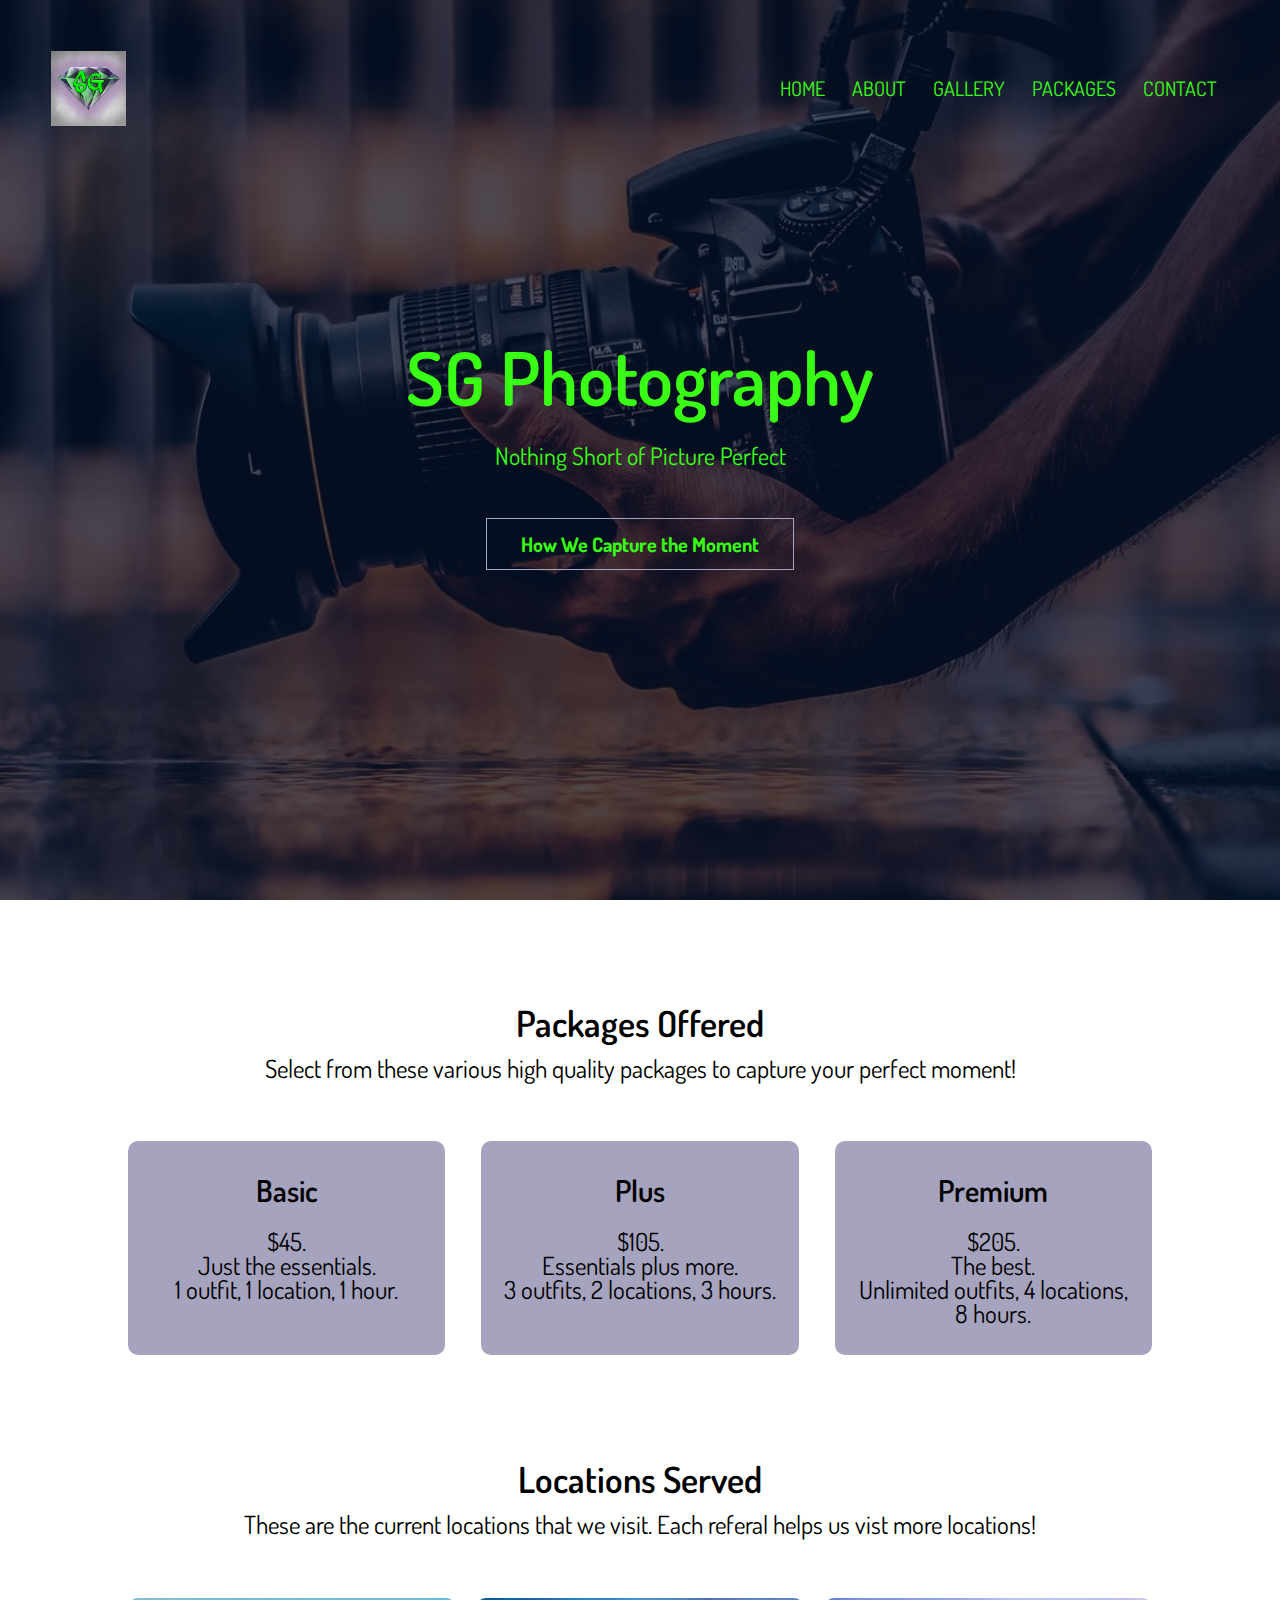
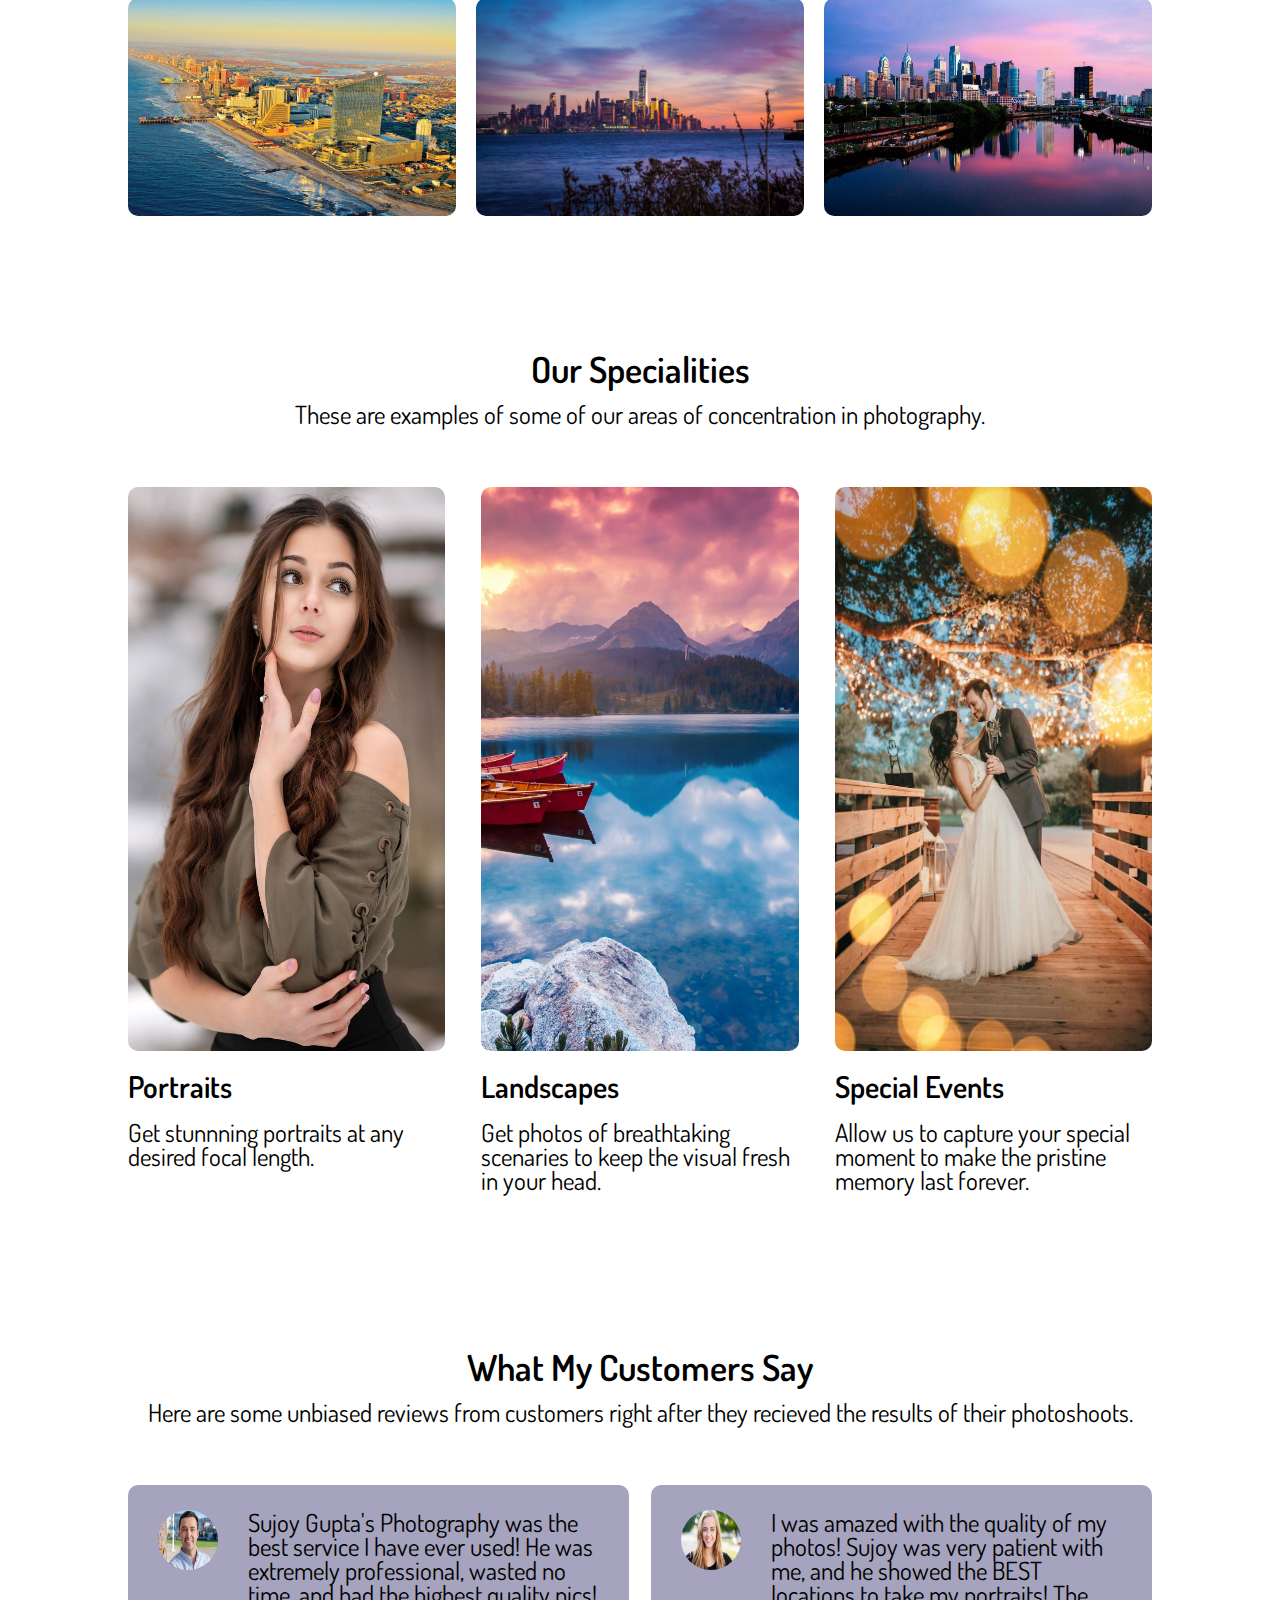
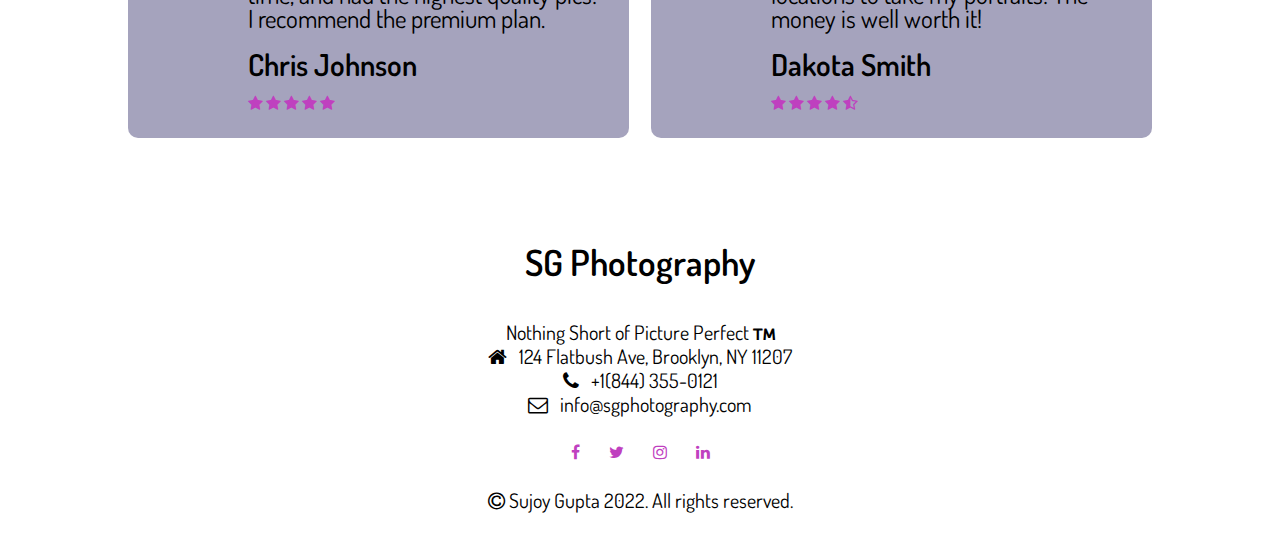
<file: index.html>
<!DOCTYPE html>
<html>
<head>
  <meta name="viewport" content="with=device-width, initial-scale=1.0">
  <title>SG PHOTOGRAPHY - HOME</title>
  <link rel="stylesheet" href="main.css">
  <link rel="preconnect" href="https://fonts.googleapis.com">
<link rel="preconnect" href="https://fonts.gstatic.com" crossorigin>
<link href="https://fonts.googleapis.com/css2?family=Dosis:wght@400;600&display=swap" rel="stylesheet">
<link rel="stylesheet" href="https://stackpath.bootstrapcdn.com/font-awesome/4.7.0/css/font-awesome.min.css">
</head>
<body>
    <section class="header">
    <nav>
      <a href="index.html"><img src="images/logo.jpg"></a>
      <div class="nav-links" id="navLinks">
      <i class="fa fa-times" onclick="hideMenu()"></i>
        <ul>
          <li><a href="index.html">HOME</a></li>
          <li><a href="about.html">ABOUT</a></li>
          <li><a href="gallery.html">GALLERY</a></li>
          <li><a href="packages.html">PACKAGES</a></li>
          <li><a href="contact.html">CONTACT</a></li>
        </ul>
      </div>
      <i class="fa fa-bars" onclick="showMenu()"></i>

    </nav>

 <div class="text-box">
     <h1>
    SG Photography
     </h1>
     <p>
     Nothing Short of Picture Perfect
     </p>
     <a href="about.html" class="hero-btn"><b>How We Capture the Moment</b></a>

 </div>

    </section>

<!---- PACKAGES---->

<section class="packages">
  <h1>Packages Offered</h1>
  <p>Select from these various high quality packages to capture your perfect moment!</p>

  <div class="row">
    <div class="packages-col">
      <h3>Basic</h3>
      <p> $45.<br>Just the essentials.<br>1 outfit, 1 location, 1 hour.</p>
    </div>
    <div class="packages-col">
      <h3>Plus</h3>
      <p> $105.<br>Essentials plus more.<br>3 outfits, 2 locations, 3 hours.</p>
    </div>
    <div class="packages-col">
      <h3>Premium</h3>
      <p> $205.<br>The best.<br>Unlimited outfits, 4 locations, 8 hours.</p>
    </div>
  </div>
</section>

<!---- locations---->

<section class="locations">
    <h1>Locations Served</h1>
    <p>These are the current locations that we visit. Each referal helps us vist more locations!</p>

    <div class="row">
      <div class="locations-col">
        <img src="images/acnj.jpg">
        <div class="layer">
          <h3>NEW JERSEY</h3>
        </div>
      </div>
      <div class="locations-col">
        <img src="images/ny.jpg">
        <div class="layer">
          <h3>NEW YORK</h3>
        </div>
      </div>  <div class="locations-col">
          <img src="images/pa.jpg">
          <div class="layer">
            <h3>PENNSYLVANIA</h3>
          </div>
        </div>
    </div>
</section>

<!---- SPECIALITIES---->

<section class="specialities">
    <h1>Our Specialities</h1>
    <p>These are examples of some of our areas of concentration in photography.</p>

    <div class="row">
      <div class="specialities-col">
          <img src="images/portrait.jpg">
          <h3>Portraits</h3>
          <p>Get stunnning portraits at any desired focal length.</p>
      </div>
        <div class="specialities-col">
            <img src="images/landscape.jpg">
            <h3>Landscapes</h3>
            <p>Get photos of breathtaking scenaries to keep the visual fresh in your head.</p>
        </div>
          <div class="specialities-col">
              <img src="images/wedding.jpg">
              <h3>Special Events</h3>
              <p>Allow us to capture your special moment to make the pristine memory last forever.</p>
          </div>
    </div>
</section>

<!---- Testimonials---->
<section class="testimonials">
    <h1>What My Customers Say</h1>
    <p>Here are some unbiased reviews from customers right after they recieved the results of their photoshoots.</p>

    <div class="row">
        <div class="testimonial-col">
            <img src="images/chris.jpg">
            <div>
                <p>Sujoy Gupta's Photography was the best service I have ever used! He was extremely professional, wasted no time, and had the highest quality pics! I recommend the premium plan.</p>
                <h3>Chris Johnson</h3>
                <i class="fa fa-star"></i>
                <i class="fa fa-star"></i>
                <i class="fa fa-star"></i>
                <i class="fa fa-star"></i>
                <i class="fa fa-star"></i>
            </div>
        </div>
        <div class="testimonial-col">
              <img src="images/dakota.jpg">
              <div>
                  <p>I was amazed with the quality of my photos! Sujoy was very patient with me, and he showed the BEST locations to take my portraits! The money is well worth it!</p>
                  <h3>Dakota Smith</h3>
                  <i class="fa fa-star"></i>
                  <i class="fa fa-star"></i>
                  <i class="fa fa-star"></i>
                  <i class="fa fa-star"></i>
                  <i class="fa fa-star-half-o"></i>
              </div>
          </div>

    </div>
</section>

<!---- Footer---->
<section class="footer">
  <h4>SG Photography</h4>
  <p>Nothing Short of Picture Perfect <i class="fa fa-trademark"></i><br><i class="fa fa-home"></i> &nbsp 124 Flatbush Ave, Brooklyn, NY 11207<br><i class="fa fa-phone"></i> &nbsp +1(844) 355-0121<br><i class="fa fa-envelope-o"></i> &nbsp info@sgphotography.com</p>
  <div class="icons">
    <i class="fa fa-facebook"></i>
    <i class="fa fa-twitter"></i>
    <i class="fa fa-instagram"></i>
    <i class="fa fa-linkedin"></i>
  </div>
  <p><i class="fa fa-copyright"></i> Sujoy Gupta 2022. All rights reserved.</p>
</section>

<!------ JavaScript for Toggle Menu------>
    <script>

    var navLinks = document.getElementById("navLinks");
    function showMenu(){
    	navLinks.style.right = "0";
    }
    function hideMenu(){
    	navLinks.style.right = "-200px";
    }

    </script>


</body>
</html>
</file>
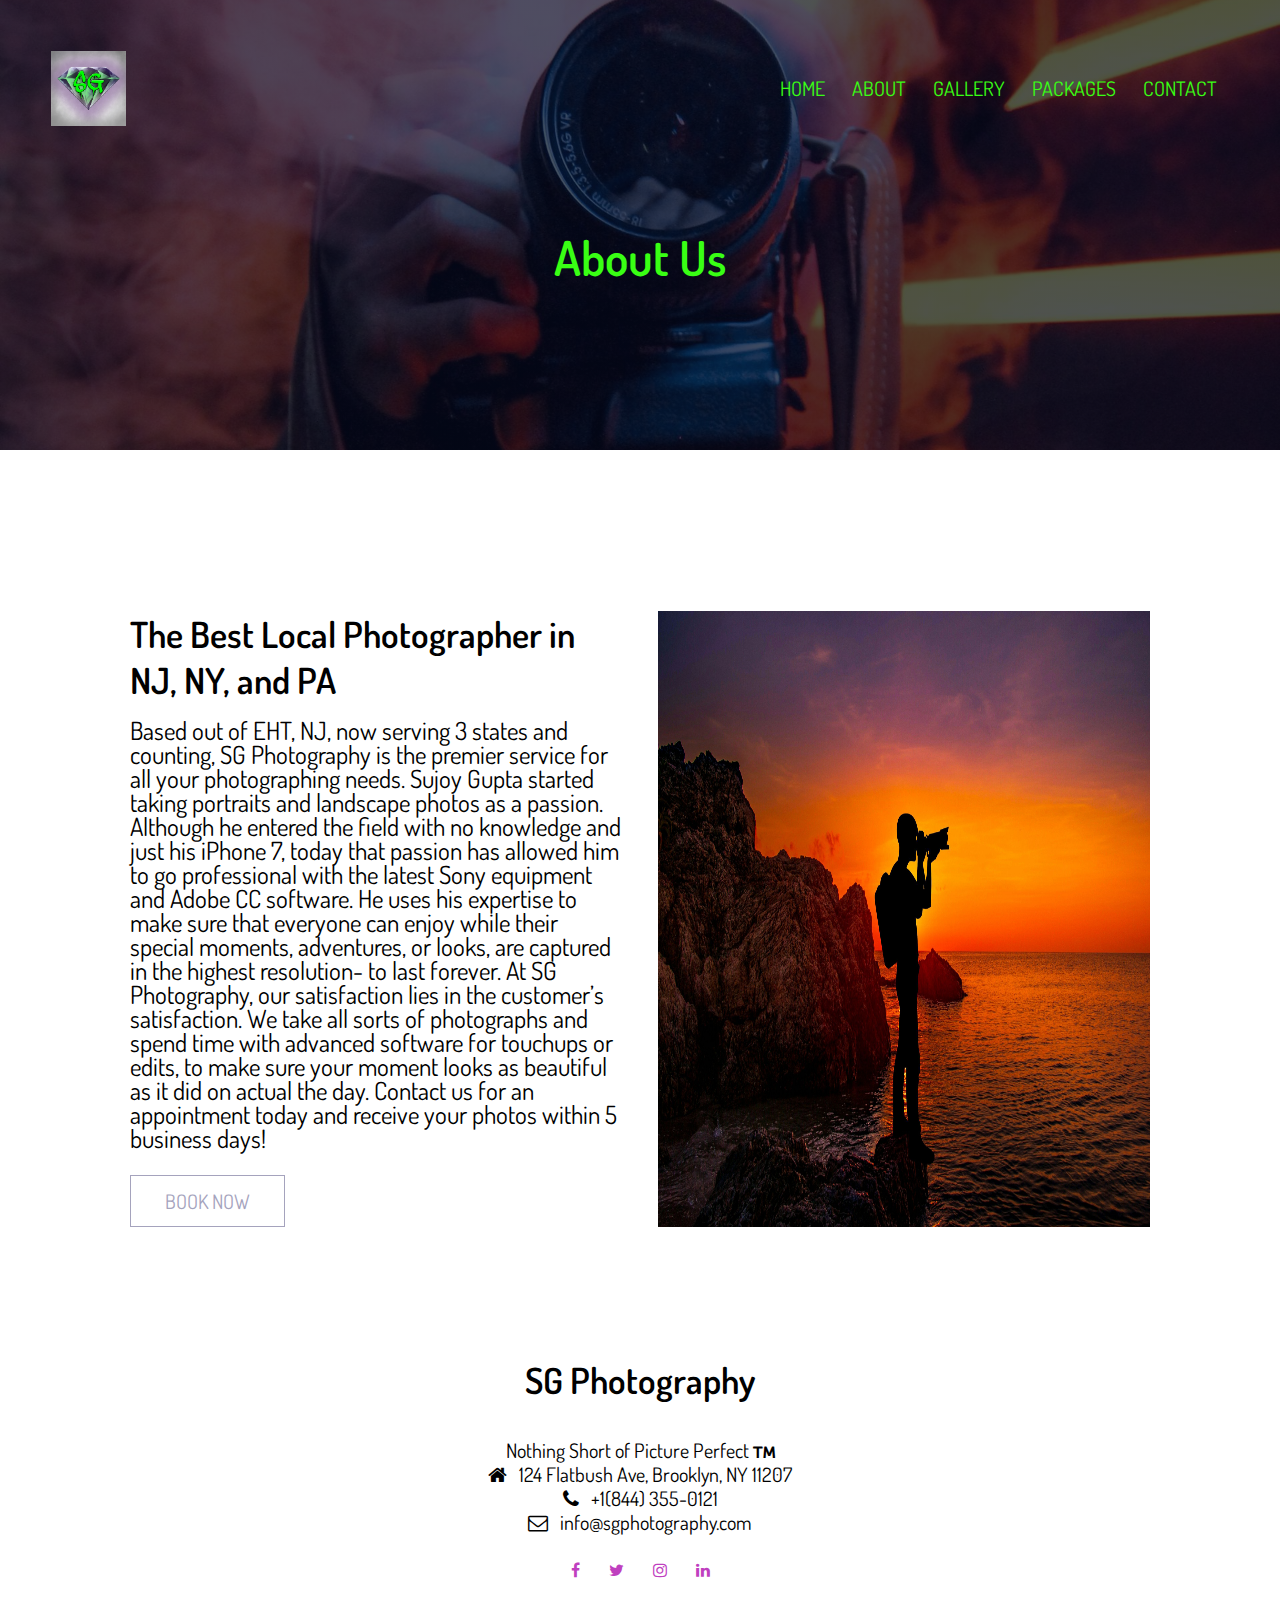
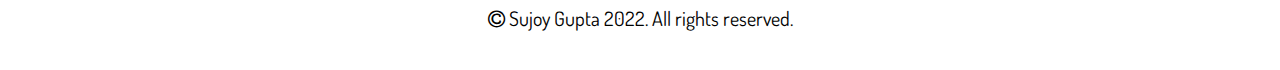
<file: about.html>
<!DOCTYPE html>
<html>
<head>
  <meta name="viewport" content="with=device-width, initial-scale=1.0">
  <title>SG PHOTOGRAPHY - ABOUT</title>
  <link rel="stylesheet" href="main.css">
  <link rel="preconnect" href="https://fonts.googleapis.com">
<link rel="preconnect" href="https://fonts.gstatic.com" crossorigin>
<link href="https://fonts.googleapis.com/css2?family=Dosis:wght@400;600&display=swap" rel="stylesheet">
<link rel="stylesheet" href="https://stackpath.bootstrapcdn.com/font-awesome/4.7.0/css/font-awesome.min.css">
</head>
<body>
    <section class="sub-header">
    <nav>
      <a href="index.html"><img src="images/logo.jpg"></a>
      <div class="nav-links" id="navLinks">
      <i class="fa fa-times" onclick="hideMenu()"></i>
        <ul>
          <li><a href="index.html">HOME</a></li>
          <li><a href="about.html">ABOUT</a></li>
          <li><a href="gallery.html">GALLERY</a></li>
          <li><a href="packages.html">PACKAGES</a></li>
          <li><a href="contact.html">CONTACT</a></li>
        </ul>
      </div>
      <i class="fa fa-bars" onclick="showMenu()"></i>

    </nav>
    <h1>About Us</h1>
    </section>

<!---about content--->

<section class="about">

    <div class="row">
        <div class="about-col">
            <h1>The Best Local Photographer in NJ, NY, and PA</h1>
            <p>Based out of EHT, NJ, now serving 3 states and counting, SG Photography is the premier service for all your photographing needs. Sujoy Gupta started taking portraits and landscape photos as a passion. Although he entered the field with no knowledge and just his iPhone 7, today that passion has allowed him to go professional with the latest Sony equipment and Adobe CC software. He uses his expertise to make sure that everyone can enjoy while their special moments, adventures, or looks, are captured in the highest resolution- to last forever. At SG Photography, our satisfaction lies in the customer’s satisfaction. We take all sorts of photographs and spend time with advanced software for touchups or edits, to make sure your moment looks as beautiful as it did on actual the day. Contact us for an appointment today and receive your photos within 5 business days! </p>
            <a href="contact.html" class="hero-btn grey-btn">BOOK NOW</a>
        </div>
        <div class="about-col">
            <img src="images/aboutbg.jpg">
        </div>
    </div>

</section>

<!--- footer---->
<section class="footer">
  <h4>SG Photography</h4>
  <p>Nothing Short of Picture Perfect <i class="fa fa-trademark"></i><br><i class="fa fa-home"></i> &nbsp 124 Flatbush Ave, Brooklyn, NY 11207<br><i class="fa fa-phone"></i> &nbsp +1(844) 355-0121<br><i class="fa fa-envelope-o"></i> &nbsp info@sgphotography.com</p>
  <div class="icons">
    <i class="fa fa-facebook"></i>
    <i class="fa fa-twitter"></i>
    <i class="fa fa-instagram"></i>
    <i class="fa fa-linkedin"></i>
  </div>
  <p><i class="fa fa-copyright"></i> Sujoy Gupta 2022. All rights reserved.</p>
</section>

<!---JavaScript for Toggle Menu------>
    <script>

    var navLinks = document.getElementById("navLinks");
    function showMenu(){
    	navLinks.style.right = "0";
    }
    function hideMenu(){
    	navLinks.style.right = "-200px";
    }

    </script>


</body>
</html>
</file>
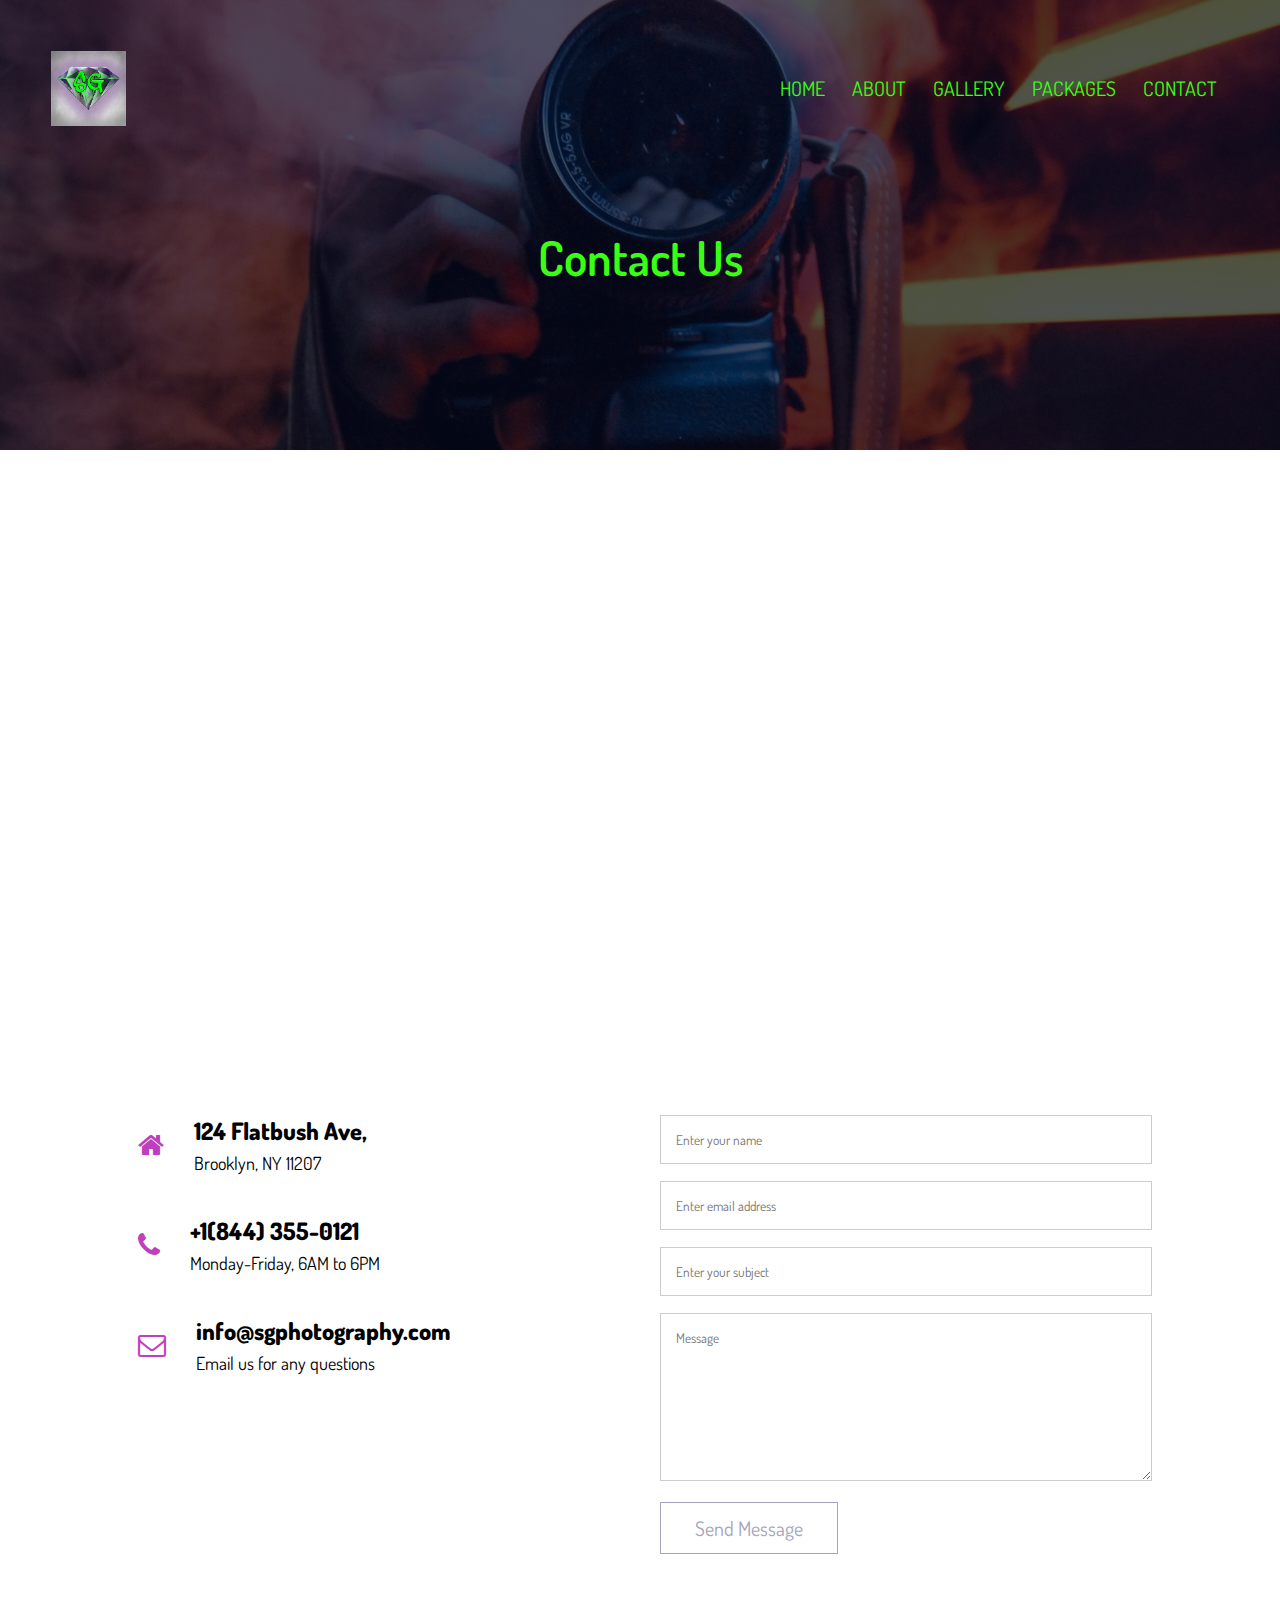
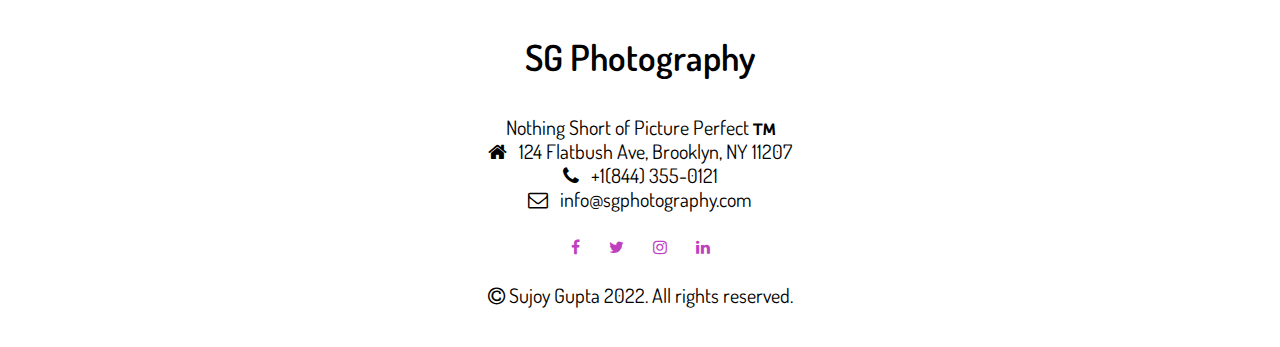
<file: contact.html>
<!DOCTYPE html>
<html>
<head>
  <meta name="viewport" content="with=device-width, initial-scale=1.0">
  <title>SG PHOTOGRAPHY - CONTACT</title>
  <link rel="stylesheet" href="main.css">
  <link rel="preconnect" href="https://fonts.googleapis.com">
<link rel="preconnect" href="https://fonts.gstatic.com" crossorigin>
<link href="https://fonts.googleapis.com/css2?family=Dosis:wght@400;600&display=swap" rel="stylesheet">
<link rel="stylesheet" href="https://stackpath.bootstrapcdn.com/font-awesome/4.7.0/css/font-awesome.min.css">
</head>
<body>
    <section class="sub-header">
    <nav>
      <a href="index.html"><img src="images/logo.jpg"></a>
      <div class="nav-links" id="navLinks">
      <i class="fa fa-times" onclick="hideMenu()"></i>
        <ul>
          <li><a href="index.html">HOME</a></li>
          <li><a href="about.html">ABOUT</a></li>
          <li><a href="gallery.html">GALLERY</a></li>
          <li><a href="packages.html">PACKAGES</a></li>
          <li><a href="contact.html">CONTACT</a></li>
        </ul>
      </div>
      <i class="fa fa-bars" onclick="showMenu()"></i>

    </nav>
    <h1>Contact Us</h1>
    </section>

<!---contact us content--->

<section class="location">
  <iframe src="https://www.google.com/maps/embed?pb=!1m18!1m12!1m3!1d387191.33750346623!2d-73.97968099999999!3d40.6974881!2m3!1f0!2f0!3f0!3m2!1i1024!2i768!4f13.1!3m3!1m2!1s0x89c24fa5d33f083b%3A0xc80b8f06e177fe62!2sNew%20York%2C%20NY!5e0!3m2!1sen!2sus!4v1654102515099!5m2!1sen!2sus" width="600" height="450" style="border:0;" allowfullscreen="" loading="lazy" referrerpolicy="no-referrer-when-downgrade"></iframe>
</section>

<section class="contact-us">
  <div class="row">
    <div class="contact-col">
        <div>
            <i class="fa fa-home"></i>
            <span>
                <h5>124 Flatbush Ave,</h5>
                <p>Brooklyn, NY 11207</p>
            </span>
        </div>
        <div>
            <i class="fa fa-phone"></i>
            <span>
                <h5>+1(844) 355-0121</h5>
                <p>Monday-Friday, 6AM to 6PM</p>
            </span>
        </div>
        <div>
            <i class="fa fa-envelope-o"></i>
            <span>
                <h5>info@sgphotography.com</h5>
                <p>Email us for any questions</p>
            </span>
        </div>
    </div>
    <div class="contact-col">

        <form action="">
            <input type="text" placeholder="Enter your name" required>
            <input type="email" placeholder="Enter email address" required>
            <input type="text" placeholder="Enter your subject" required>
            <textarea rows="8" placeholder="Message" required></textarea>
            <button type="submit" class="hero-btn grey-btn">Send Message</button>
        </form>

    </div>
  </div>
</section>

<!--- footer---->
<section class="footer">
  <h4>SG Photography</h4>
  <p>Nothing Short of Picture Perfect <i class="fa fa-trademark"></i><br><i class="fa fa-home"></i> &nbsp 124 Flatbush Ave, Brooklyn, NY 11207<br><i class="fa fa-phone"></i> &nbsp +1(844) 355-0121<br><i class="fa fa-envelope-o"></i> &nbsp info@sgphotography.com</p>
  <div class="icons">
    <i class="fa fa-facebook"></i>
    <i class="fa fa-twitter"></i>
    <i class="fa fa-instagram"></i>
    <i class="fa fa-linkedin"></i>
  </div>
  <p><i class="fa fa-copyright"></i> Sujoy Gupta 2022. All rights reserved.</p>
</section>

<!---JavaScript for Toggle Menu------>
    <script>

    var navLinks = document.getElementById("navLinks");
    function showMenu(){
    	navLinks.style.right = "0";
    }
    function hideMenu(){
    	navLinks.style.right = "-200px";
    }

    </script>


</body>
</html>
</file>
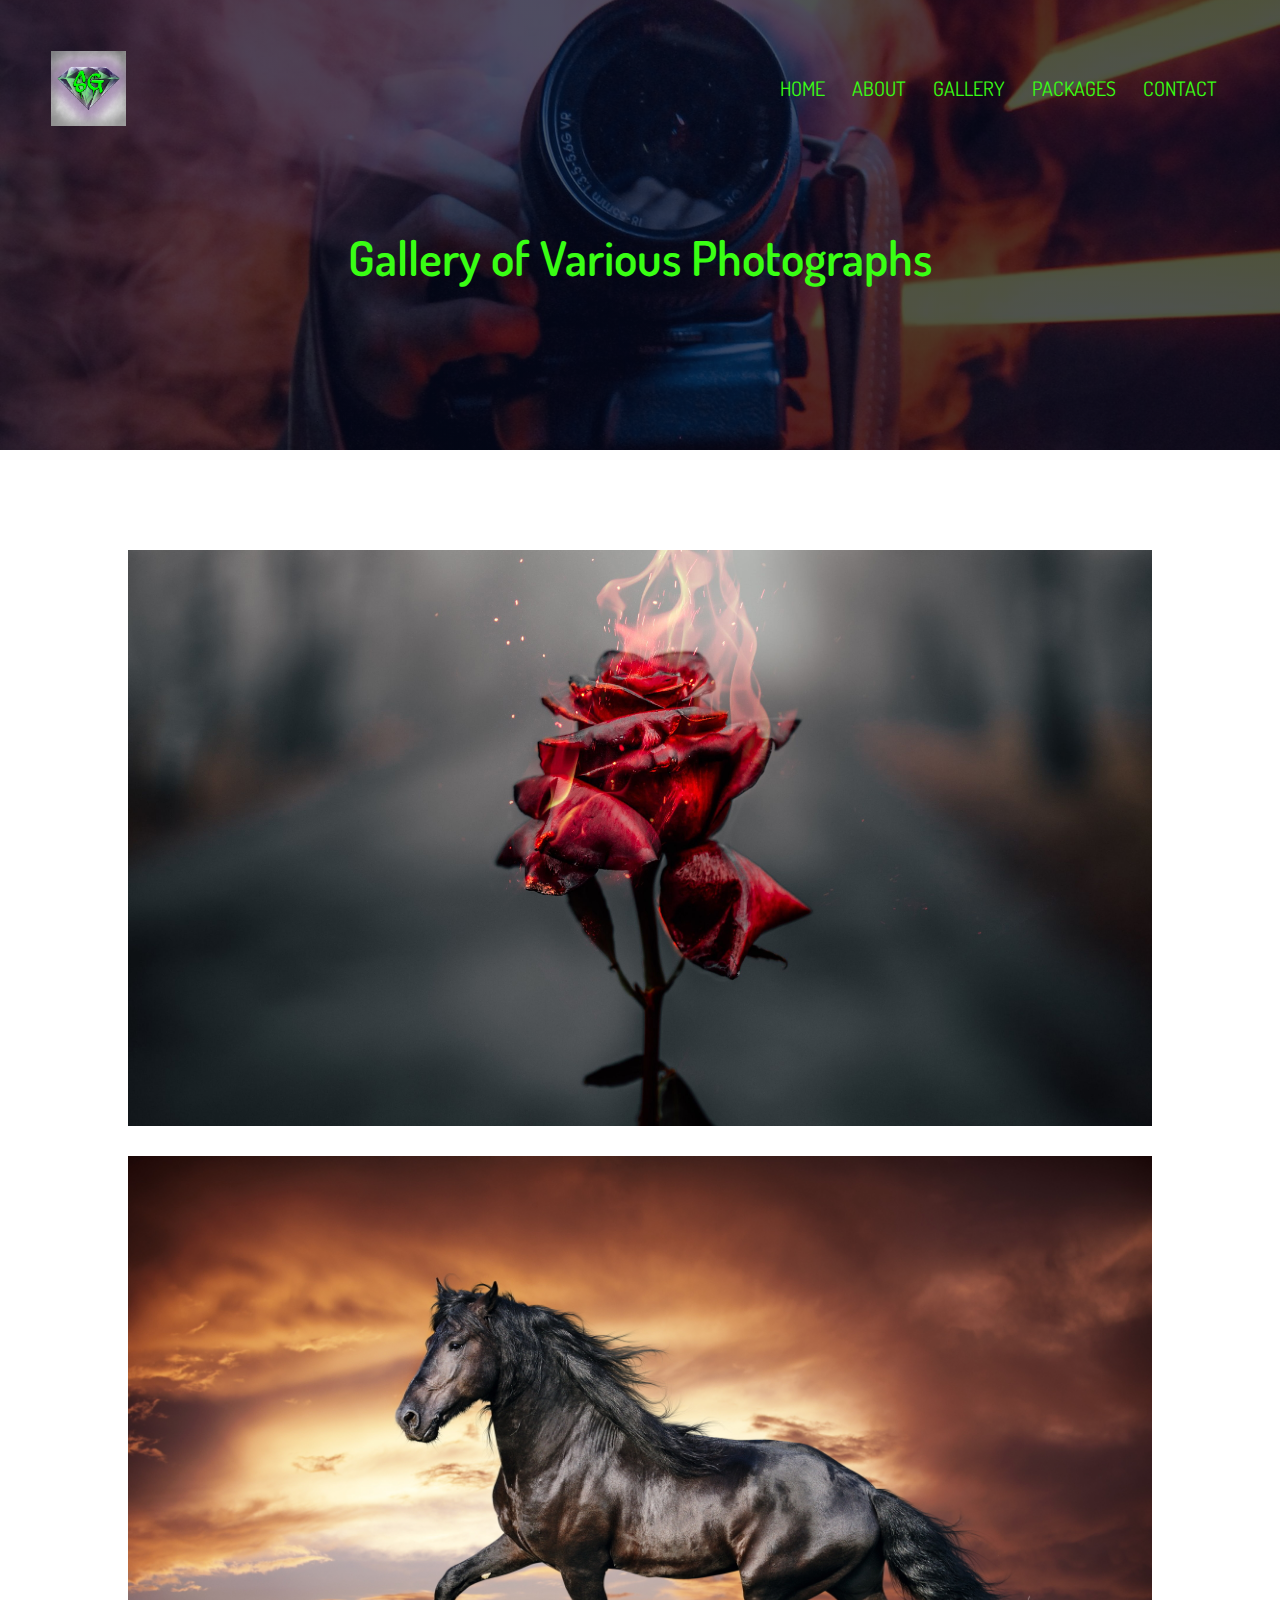
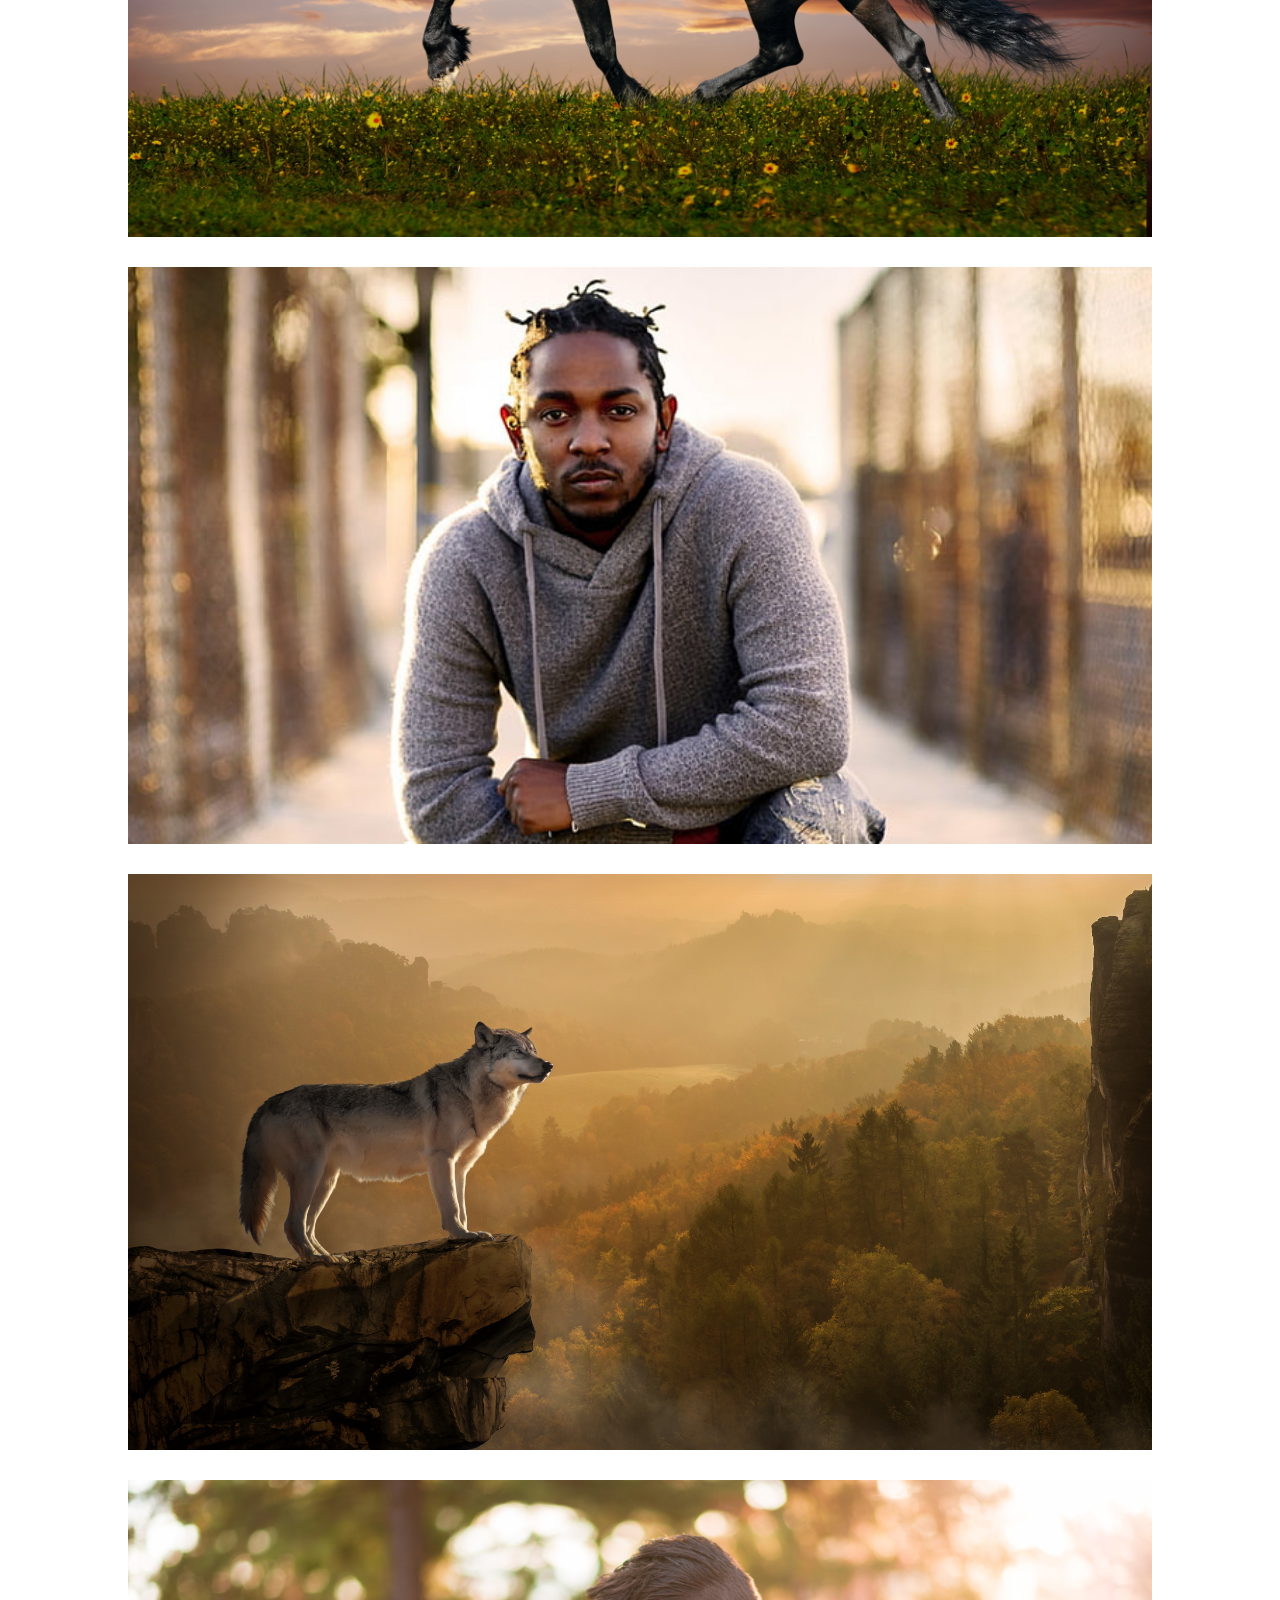
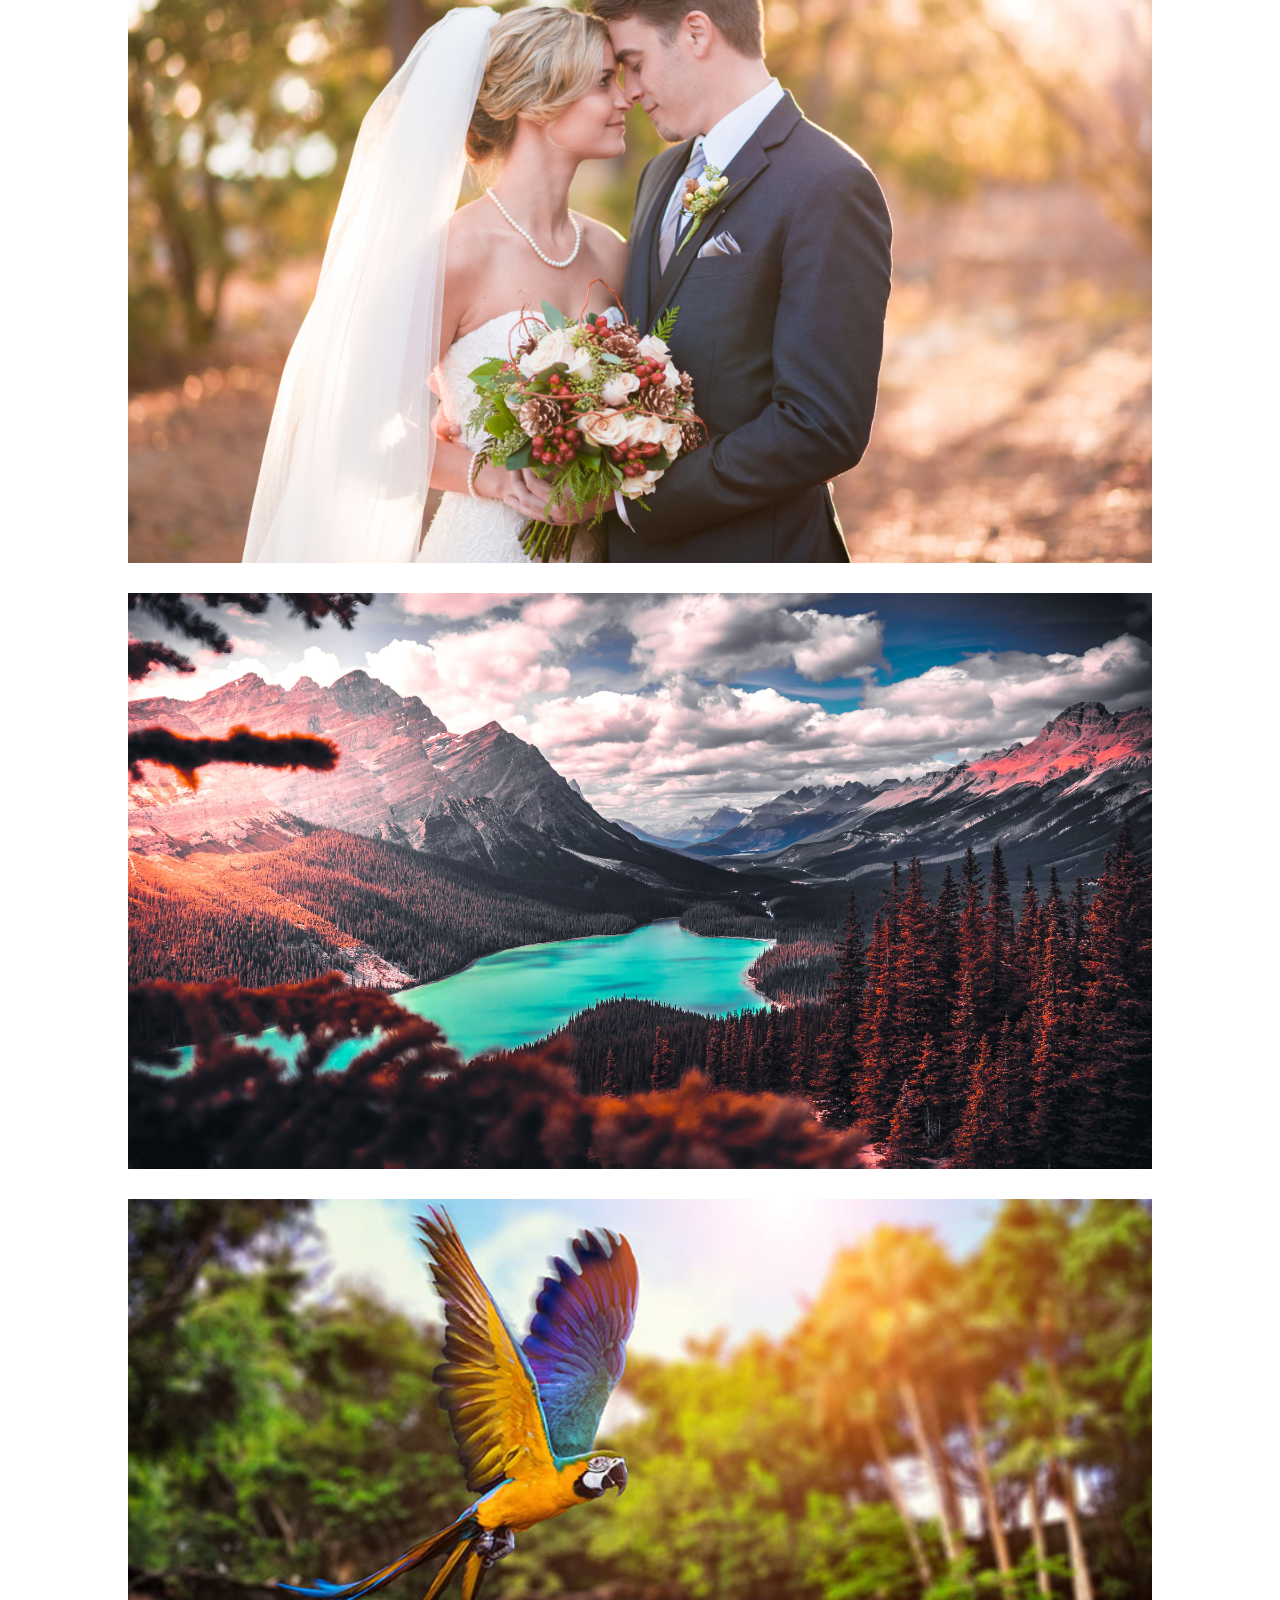
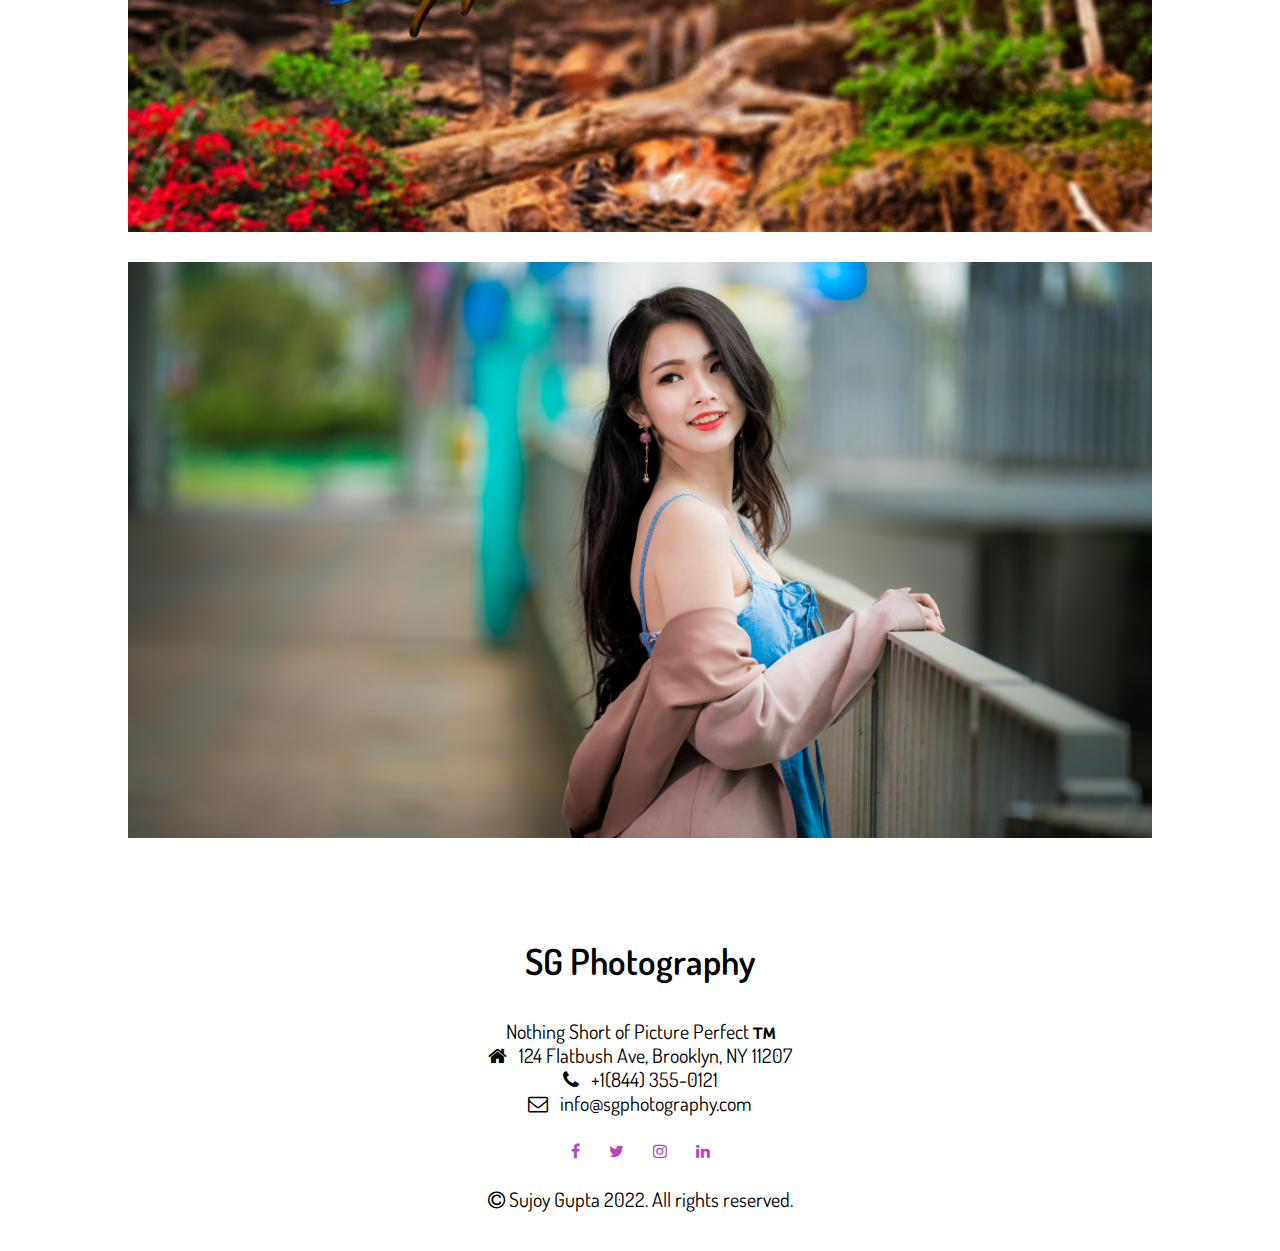
<file: gallery.html>
<!DOCTYPE html>
<html>
<head>
  <meta name="viewport" content="with=device-width, initial-scale=1.0">
  <title>SG PHOTOGRAPHY - GALLERY</title>
  <link rel="stylesheet" href="main.css">
  <link rel="preconnect" href="https://fonts.googleapis.com">
<link rel="preconnect" href="https://fonts.gstatic.com" crossorigin>
<link href="https://fonts.googleapis.com/css2?family=Dosis:wght@400;600&display=swap" rel="stylesheet">
<link rel="stylesheet" href="https://stackpath.bootstrapcdn.com/font-awesome/4.7.0/css/font-awesome.min.css">
</head>
<body>
    <section class="sub-header">
    <nav>
      <a href="index.html"><img src="images/logo.jpg"></a>
      <div class="nav-links" id="navLinks">
      <i class="fa fa-times" onclick="hideMenu()"></i>
        <ul>
          <li><a href="index.html">HOME</a></li>
          <li><a href="about.html">ABOUT</a></li>
          <li><a href="gallery.html">GALLERY</a></li>
          <li><a href="packages.html">PACKAGES</a></li>
          <li><a href="contact.html">CONTACT</a></li>
        </ul>
      </div>
      <i class="fa fa-bars" onclick="showMenu()"></i>

    </nav>
    <h1>Gallery of Various Photographs</h1>
    </section>

<!---gallery content--->

<section class="gallery">
<div class="full-img" id="fullImgBox">
 	<img src= "images/img1.jpg" id="fullImg">
 	<span onclick="closeFullImg()">X</span>
</div>

<div class="img-gallery">
  <img src="images/img1.jpg" onclick="openFullImg(this.src)">
  <img src="images/img2.jpg" onclick="openFullImg(this.src)">
  <img src="images/img3.jpg" onclick="openFullImg(this.src)">
  <img src="images/img4.jpg" onclick="openFullImg(this.src)">
  <img src="images/img5.jpg" onclick="openFullImg(this.src)">
  <img src="images/img6.jpg" onclick="openFullImg(this.src)">
  <img src="images/img7.jpg" onclick="openFullImg(this.src)">
  <img src="images/img8.jpg" onclick="openFullImg(this.src)">
</div>

<script>


var fullImgBox = document.getElementById("fullImgBox");
var fullImg = document.getElementById("fullImg");

function openFullImg(pic){
	fullImgBox.style.display = "flex";
	fullImg.src = pic;
}

function closeFullImg(){
	fullImgBox.style.display = "none";
}

</script>


</section>


<!--- footer---->
<section class="footer">
  <h4>SG Photography</h4>
  <p>Nothing Short of Picture Perfect <i class="fa fa-trademark"></i><br><i class="fa fa-home"></i> &nbsp 124 Flatbush Ave, Brooklyn, NY 11207<br><i class="fa fa-phone"></i> &nbsp +1(844) 355-0121<br><i class="fa fa-envelope-o"></i> &nbsp info@sgphotography.com</p>
  <div class="icons">
    <i class="fa fa-facebook"></i>
    <i class="fa fa-twitter"></i>
    <i class="fa fa-instagram"></i>
    <i class="fa fa-linkedin"></i>
  </div>
  <p><i class="fa fa-copyright"></i> Sujoy Gupta 2022. All rights reserved.</p>
</section>

<!---JavaScript for Toggle Menu------>
    <script>

    var navLinks = document.getElementById("navLinks");
    function showMenu(){
    	navLinks.style.right = "0";
    }
    function hideMenu(){
    	navLinks.style.right = "-200px";
    }

    </script>


</body>
</html>
</file>
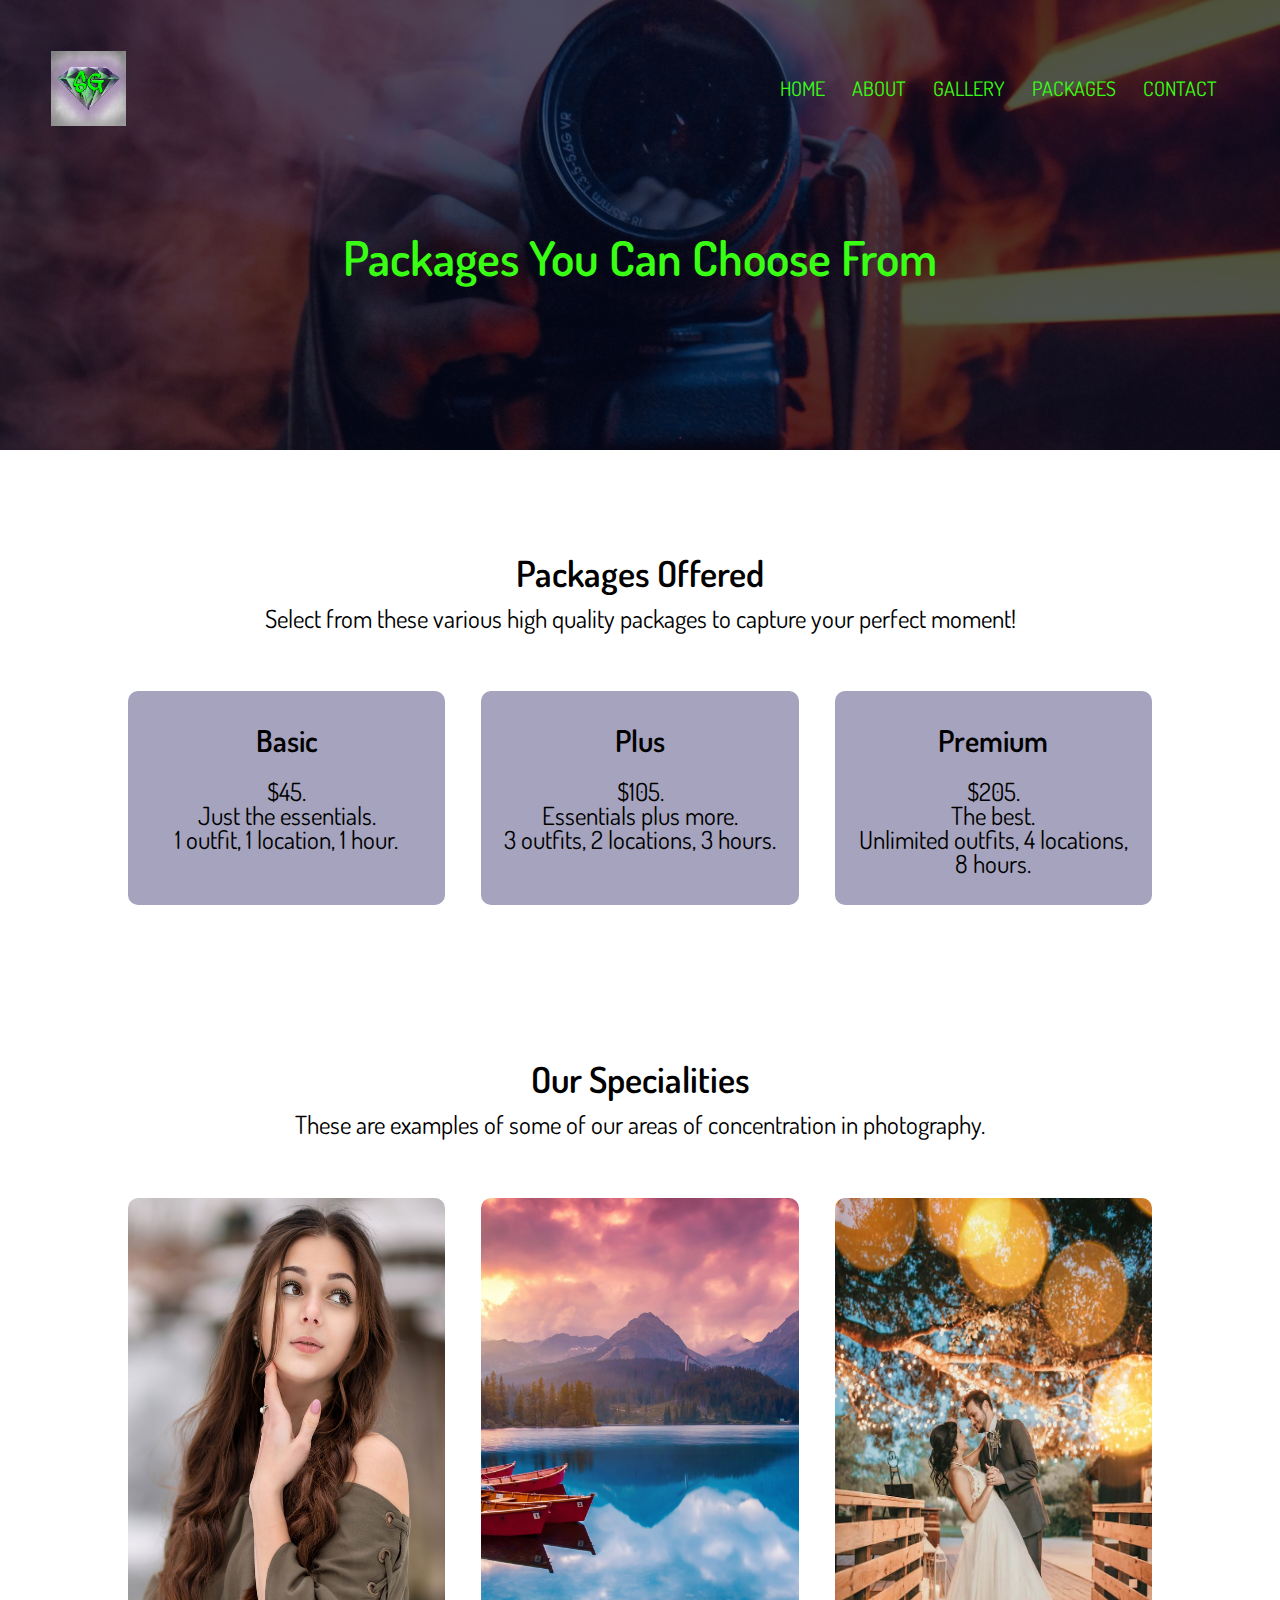
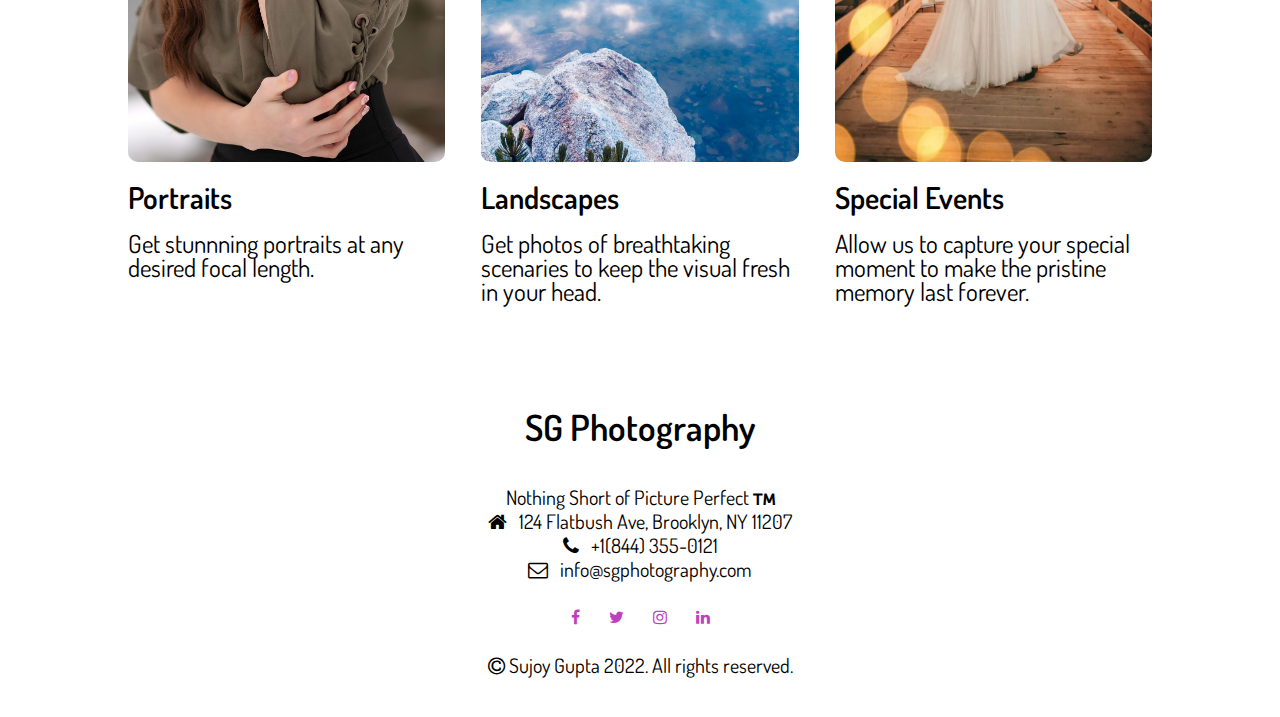
<file: packages.html>
<!DOCTYPE html>
<html>
<head>
  <meta name="viewport" content="with=device-width, initial-scale=1.0">
  <title>SG PHOTOGRAPHY - PACKAGES</title>
  <link rel="stylesheet" href="main.css">
  <link rel="preconnect" href="https://fonts.googleapis.com">
<link rel="preconnect" href="https://fonts.gstatic.com" crossorigin>
<link href="https://fonts.googleapis.com/css2?family=Dosis:wght@400;600&display=swap" rel="stylesheet">
<link rel="stylesheet" href="https://stackpath.bootstrapcdn.com/font-awesome/4.7.0/css/font-awesome.min.css">
</head>
<body>
    <section class="sub-header">
    <nav>
      <a href="index.html"><img src="images/logo.jpg"></a>
      <div class="nav-links" id="navLinks">
      <i class="fa fa-times" onclick="hideMenu()"></i>
        <ul>
          <li><a href="index.html">HOME</a></li>
          <li><a href="about.html">ABOUT</a></li>
          <li><a href="gallery.html">GALLERY</a></li>
          <li><a href="packages.html">PACKAGES</a></li>
          <li><a href="contact.html">CONTACT</a></li>
        </ul>
      </div>
      <i class="fa fa-bars" onclick="showMenu()"></i>

    </nav>
    <h1>Packages You Can Choose From</h1>
    </section>

<!---packages offered--->
<section class="packages">
<h1>Packages Offered</h1>
<p>Select from these various high quality packages to capture your perfect moment!</p>

<div class="row">
  <div class="packages-col">
    <h3>Basic</h3>
    <p> $45.<br>Just the essentials.<br>1 outfit, 1 location, 1 hour.</p>
  </div>
  <div class="packages-col">
    <h3>Plus</h3>
    <p> $105.<br>Essentials plus more.<br>3 outfits, 2 locations, 3 hours.</p>
  </div>
  <div class="packages-col">
    <h3>Premium</h3>
    <p> $205.<br>The best.<br>Unlimited outfits, 4 locations, 8 hours.</p>
  </div>
</div>
</section>

<!--- SPECIALITIES---->

<section class="specialities">
    <h1>Our Specialities</h1>
    <p>These are examples of some of our areas of concentration in photography.</p>

    <div class="row">
      <div class="specialities-col">
          <img src="images/portrait.jpg">
          <h3>Portraits</h3>
          <p>Get stunnning portraits at any desired focal length.</p>
      </div>
        <div class="specialities-col">
            <img src="images/landscape.jpg">
            <h3>Landscapes</h3>
            <p>Get photos of breathtaking scenaries to keep the visual fresh in your head.</p>
        </div>
          <div class="specialities-col">
              <img src="images/wedding.jpg">
              <h3>Special Events</h3>
              <p>Allow us to capture your special moment to make the pristine memory last forever.</p>
          </div>
    </div>
</section>

<!--- footer---->
<section class="footer">
  <h4>SG Photography</h4>
  <p>Nothing Short of Picture Perfect <i class="fa fa-trademark"></i><br><i class="fa fa-home"></i> &nbsp 124 Flatbush Ave, Brooklyn, NY 11207<br><i class="fa fa-phone"></i> &nbsp +1(844) 355-0121<br><i class="fa fa-envelope-o"></i> &nbsp info@sgphotography.com</p>
  <div class="icons">
    <i class="fa fa-facebook"></i>
    <i class="fa fa-twitter"></i>
    <i class="fa fa-instagram"></i>
    <i class="fa fa-linkedin"></i>
  </div>
  <p><i class="fa fa-copyright"></i> Sujoy Gupta 2022. All rights reserved.</p>
</section>

<!---JavaScript for Toggle Menu------>
    <script>

    var navLinks = document.getElementById("navLinks");
    function showMenu(){
    	navLinks.style.right = "0";
    }
    function hideMenu(){
    	navLinks.style.right = "-200px";
    }

    </script>


</body>
</html>
</file>
<file: main.css>
*{
    margin: 0;
    padding: 0;
    font-family: 'Dosis', sans-serif;
}
.header{
    min-height: 100vh;
    width: 100%;
    background-image: linear-gradient(rgba(4, 9, 30, 0.7), rgba(4, 9, 30, 0.7)),url(images/titlebg.jpg);
    background-position: center;
    background-size: cover;
    position: relative;
}
nav{
    display: flex;
    padding: 4% 4%;
    justify-content: space-between;
    align-items: center;
}
img {
  display: block;
  height: 75px;
  width: 75px;
}
.nav-links{
  flex: 1;
  text-align: right;
}
.nav-links ul li{
    list-style: none;
    display: inline-block;
    padding: 8px 12px;
    position: relative;
}
.nav-links ul li a{
    color: #39FF14;
    text-decoration: none;
    font-size: 20px;
}
.nav-links ul li::after{
    content: '';
    width: 0%;
    height: 2px;
    background: #BF40BF;
    display: block;
    margin: auto;
    transition: 0.5s;
}
.nav-links ul li:hover::after{
    width: 100%;
}
.text-box{
    width: 90%;
    color: #39FF14;
    position: absolute;
    top: 50%;
    left: 50%;
    transform: translate(-50%, -50%);
    text-align: center;
}
.text-box h1{
    font-size: 74px;
}
.text-box p{
    margin: 10px 0 40px;
    font-size: 24px;
}
.hero-btn{
    display: inline-block;
    text-decoration: none;
    color: #39FF14;
    border: 1px solid #A5A3BD;
    padding: 12px 34px;
    font-size: 20px;
    background: transparent;
    position: relative;
    cursor: pointer;
}
.hero-btn:hover{
    border: 1px solid #A5A3BD;
    background: #A5A3BD;
    transition: 1s;
}

nav .fa{
   display: none;
}

@media (max-width: 700px){
    .text-box h1{
        font-size: 42px;
    }
    .nav-links ul li{
      display: block;
    }
    .nav-links{
      position: fixed;
      background: #A5A3BD;
      height: 100vh;
      width: 200px;
      top: 0;
      right: -200px;
      text-align: left;
      z-index: 2;
      transition: 1s;
    }

    nav .fa{
      display: block;
      color: #39FF14;
      margin: 10px;
      font-size: 22px;
      cursor: pointer;
    }

    .nav-links ul{
      padding: 30px;
    }
}

/*-----PACKAGES-----*/

.packages{
    width: 80%;
    margin: auto;
    text-align: center;
    padding-top: 100px;
}
h1{
    font-size: 36px;
    font-weight: 600;
}
p{
    font-size: 25px;
    font-weight: 400;
    line-height: 24px;
    padding: 10px
}

.row{
    margin-top: 5%;
    display: flex;
    justify-content: space-between;
}
.packages-col{
    flex-basis: 31%;
    background: #A5A3BD;
    border-radius: 10px;
    margin-bottom: 5%;
    padding: 20px 12px;
    box-sizing: border-box;
    transition: 0.5s;
}
h3{
    text-align: center;
    font-size: 30px;
    font-weight: 600;
    margin: 10px 0;
}
.packages-col:hover{
    box-shadow: 0 0 20px 0px rgba(0,0,0,0.2);
}
@media (max-width: 700px){
    .row{
        flex-direction: column;
    }
}

/*-----locations-----*/

.locations{
    width: 80%;
    margin: auto;
    text-align: center;
    padding-top: 50px;
}

.locations-col{
    flex-basis: 32%;
    border-radius: 10px;
    margin-bottom: 30px;
    position: relative;
    overflow: hidden;
}
.locations-col img{
    width: 100%;
    height: 100%;
    display: block;
}
.layer{
    background: transparent;
    height: 100%;
    width: 100%;
    position: absolute;
    top: 0%;
    left: 0%;
    transition: 0.5s;
}
.layer:hover{
    background: rgba(203, 195, 227);
    opacity: 75%;
}
.layer h3{
    width: 100%;
    font-weight: 800;
    font-size: 26px;
    bottom: 0;
    left: 50%;
    transform: translateX(-50%);
    position: absolute;
    opacity: 0;
    transition: 0.5s;
}
.layer:hover h3{
    bottom: 49%;
    opacity: 1;
}

/*-----specialities-----*/

.specialities{
    width: 80%;
    margin: auto;
    text-align: center;
    padding-top: 100px;
}
.specialities-col{
    flex-basis: 31%;
    border-radius: 10px;
    margin-bottom: 5%;
    text-align: left;
}
.specialities-col img{
    width: 100%;
    height: 80%;
    border-radius: 10px;
}
.specialities-col p{
    padding: 0;
}
.specialities-col h3{
    margin-top: 16px;
    margin-bottom: 15px;
    text-align: left;
}

/*-----testimonials-----*/

.testimonials{
    width: 80%;
    margin: auto;
    padding-top: 100px;
    text-align: center;
}
.testimonial-col{
    flex-basis: 44%;
    border-radius: 10px;
    margin-bottom: 5%;
    text-align: left;
    background: #A5A3BD;
    padding: 25px;
    cursor: pointer;
    display: flex;
}
.testimonial-col img{
    height: 60px;
    width: 60px;
    margin-left: 5px;
    margin-right: 30px;
    border-radius: 50px;
}
.testimonial-col p{
    padding: 0;
}
.testimonial-col h3{
    margin-top: 15px;
    text-align: left;
}
.testimonial-col .fa{
    color: #BF40BF;
}
@media(max-width: 700px){
  margin-right: 0px;
  border-radius: 15px;
}

/*-----footer-----*/

.footer{
    width: 100%;
    text-align: center;
    padding: 30px 0;
}
.footer h4{
    margin-bottom: 25px;
    margin-top: 20px;
    font-weight: 600;
    font-size: 36px;
}
.footer p{
    font-size: 20px;
}
.icons .fa{
    color: #BF40BF;
    margin: 0 13px;
    cursor: pointer;
    padding: 18px 0;
}

/*-----about page-----*/

.sub-header{
    height: 50vh;
    width: 100%;
    background-image: linear-gradient(rgba(4,9,30,0.7),rgba(4,9,30,0.7)),url(images/subheader.jpg);
    background-position: center;
    background-size: cover;
    text-align: center;
    color: #39FF14;
}
.sub-header h1{
    margin-top: 50px;
    font-size: 48px;
}

.about{
    width: 80%;
    margin: auto;
    padding-top: 80px;
    padding-bottom: 50px;
}

.about-col{
    flex-basis: 48%;
    padding: 30px 2px;
}

.about-col img{
    width: 100%;
    height: 100%;
}

.about-col h1{
    padding-top: 0;
}
.about-col p{
    padding: 15px 0 25px;
}

.grey-btn{
    border: 1px solid #A5A3BD;
    background: transparent;
    color: #A5A3BD;
}

.grey-btn:hover{
    color: #fff;
}

.img-gallery{
	width: 80%;
	margin: 100px auto 50px;
	display: grid;
	grid-template-columns: repeat(auto-fit, minmax(550px, 1fr));
	grid-gap: 30px;
}

.img-gallery img{
	width: 100%;
  height: 100%;
	cursor: pointer;
	transition: 0.4s;
}

.img-gallery img:hover{
	transform: scale(0.8) rotate(-15deg);
	border-radius: 20px;
	box-shadow: 0 32px 75px rgba(68,77,136, 0.2);
}

.full-img{
	width: 100%;
	height: 100vh;
  background: rgba(0,0,0,0.9);
	position: fixed;
	top: 0;
	left: 0;
	display: none;
	align-items: center;
	justify-content: center;
  z-index: 100;
}
.full-img img{
	width: 90%;
  height: auto;
	max-width: 1000px;
}
.full-img span{
	position: absolute;
	top: 5%;
	right: 5%;
	font-size: 30px;
	color: #fff;
	cursor: pointer;
}
@media(max-width: 700px){
  .img-gallery{
      width: 100%;
      margin-right: 0px;
      padding: 10px 0;
      margin-left: 0px;
      align-items: center;
      justify-content: center;
      overflow: hidden;
}
}

.location{
	width: 80%;
	margin: auto;
	padding: 80px 0;
}
.location iframe{
	width: 100%;
}
.contact-us{
  width: 80%;
  margin: auto;
}

.contact-col{
  flex-basis: 48%;
  margin-bottom: 30px;
}
.contact-col div{
  display: flex;
  align-items: center;
  margin-bottom: 40px;
}
.contact-col div .fa{
  font-size: 28px;
  color: #BF40BF;
  margin: 10px;
  margin-right: 30px;
}
.contact-col div p{
  padding: 0;
}
.contact-col div h5{
  font-size: 24px;
  margin-bottom: 5px;
  font-weight: 800;
}
.contact-col div p{
  font-size: 18px;
}
.contact-col input, .contact-col textarea{
  width: 100%;
  padding: 15px;
  margin-bottom: 17px;
  outline: none;
  border: 1px solid #ccc;
  box-sizing: border-box;
}
</file>
